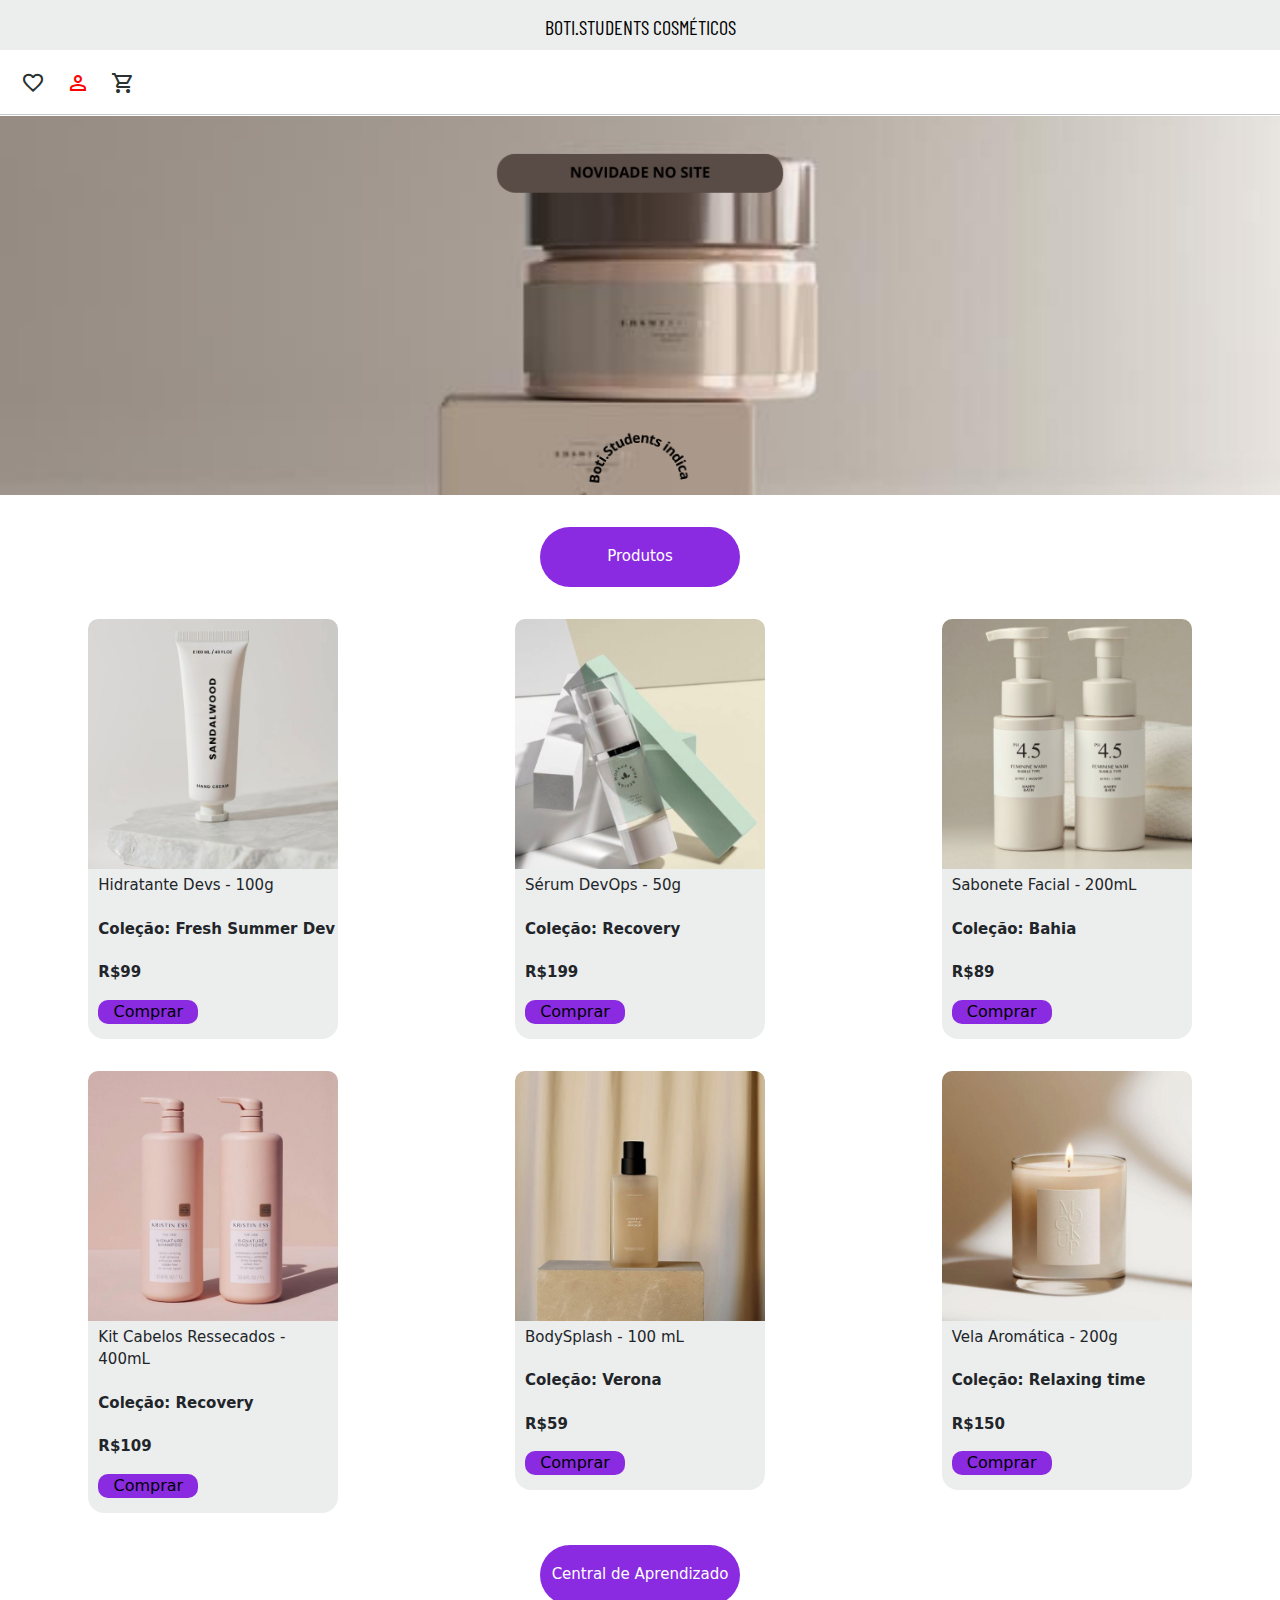
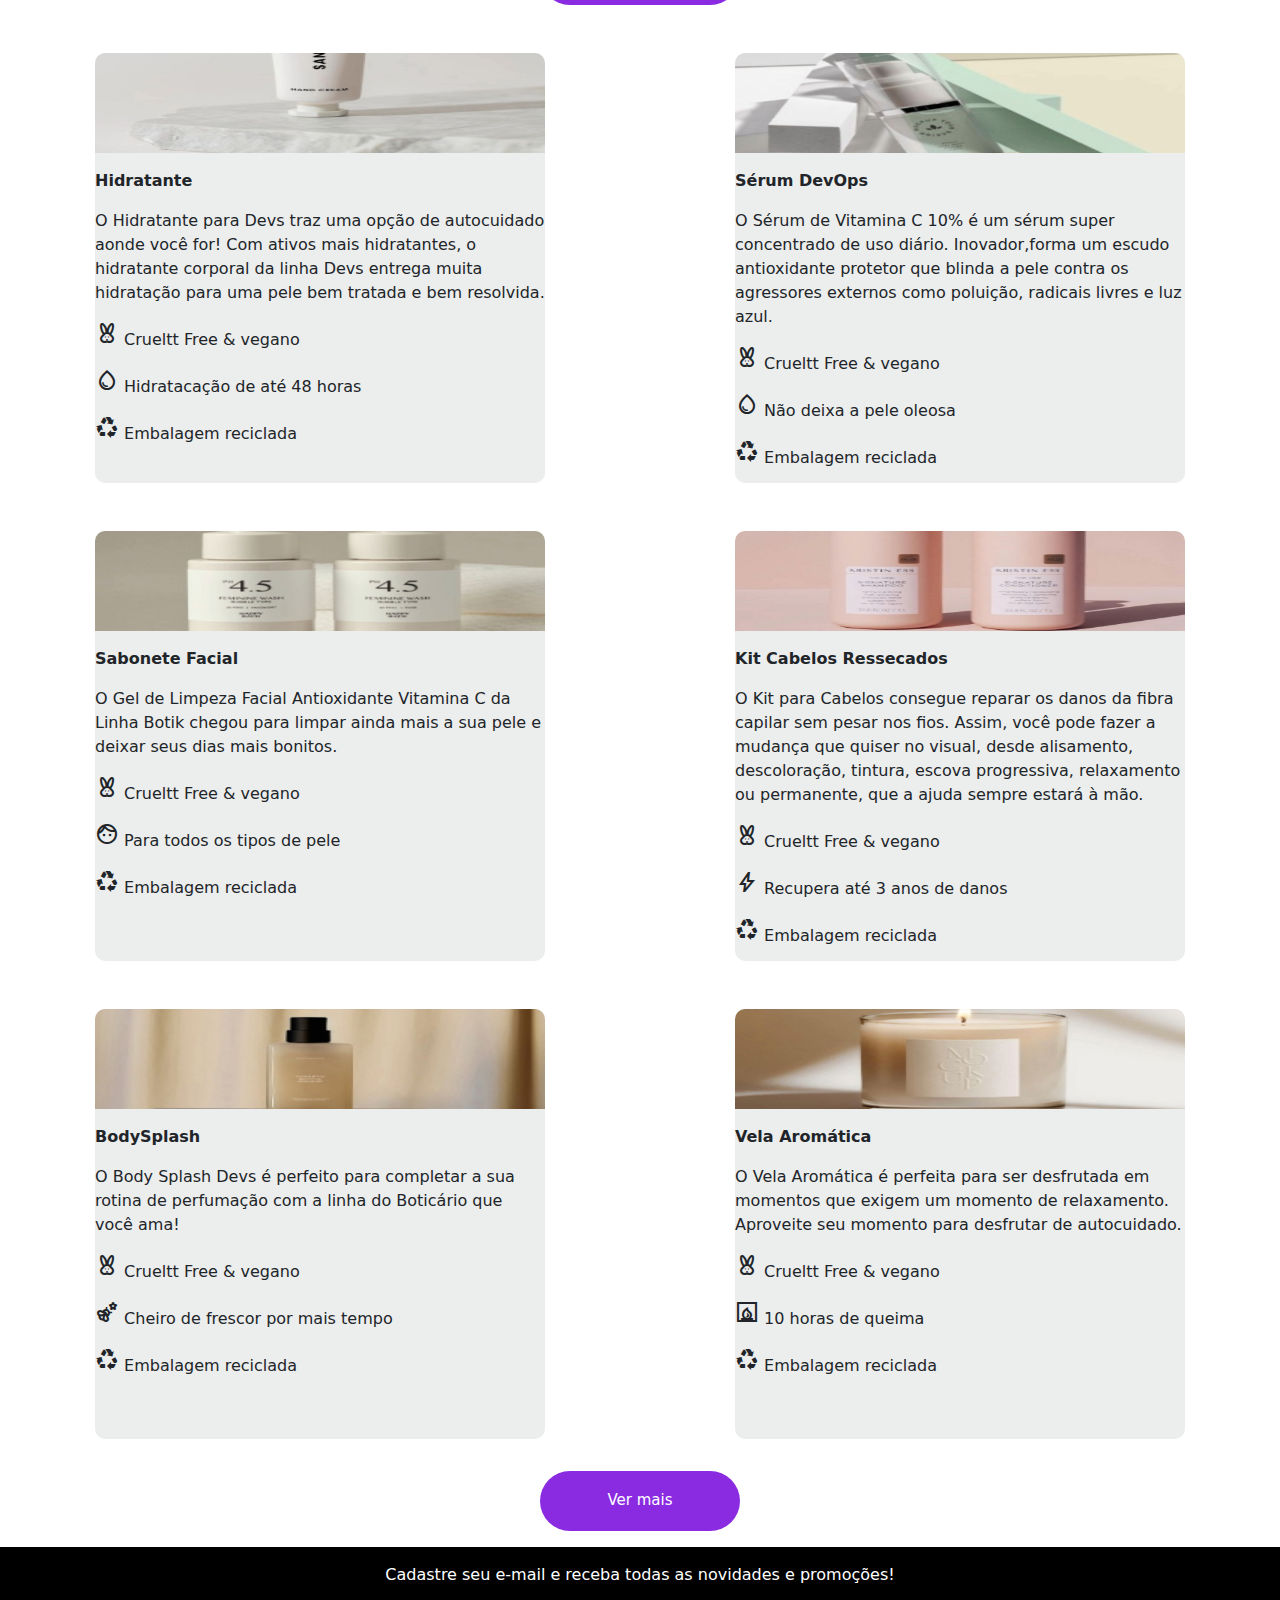
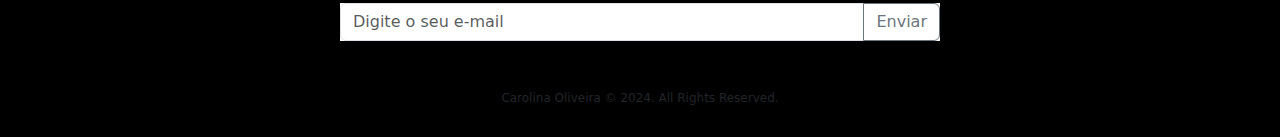
<file: index.html>
<!DOCTYPE html>
<html lang="en">

<head>
    <meta charset="UTF-8">
    <meta name="viewport" content="width=device-width, initial-scale=1.0">
    <title>Boti.Students Cosméticos</title>
    <!-- Bootstrap-->
    <link href="https://cdn.jsdelivr.net/npm/bootstrap@5.3.3/dist/css/bootstrap.min.css" rel="stylesheet"
        integrity="sha384-QWTKZyjpPEjISv5WaRU9OFeRpok6YctnYmDr5pNlyT2bRjXh0JMhjY6hW+ALEwIH" crossorigin="anonymous">
    <script src="https://cdn.jsdelivr.net/npm/bootstrap@5.3.3/dist/js/bootstrap.bundle.min.js"
        integrity="sha384-YvpcrYf0tY3lHB60NNkmXc5s9fDVZLESaAA55NDzOxhy9GkcIdslK1eN7N6jIeHz"
        crossorigin="anonymous"></script>
    <link rel="stylesheet" href="style.css">
    <!-- Icones-->
    <link rel="stylesheet"
        href="https://fonts.googleapis.com/css2?family=Material+Symbols+Outlined:opsz,wght,FILL,GRAD@20..48,100..700,0..1,-50..200" />
    <!-- fontes-->
    <link rel="preconnect" href="https://fonts.googleapis.com">
    <link rel="preconnect" href="https://fonts.gstatic.com" crossorigin>
    <link
        href="https://fonts.googleapis.com/css2?family=Barlow+Condensed:ital,wght@0,100;0,200;0,300;0,400;0,500;0,600;0,700;0,800;0,900;1,100;1,200;1,300;1,400;1,500;1,600;1,700;1,800;1,900&family=Bebas+Neue&display=swap"
        rel="stylesheet">
    <script src="js/script.js" defer type="module"></script>

</head>

<body>
    <script>
        window.onload = function() {
            alert('A validação de formulário está no ícone de user, em vermelho. Clique para testar!');
        };
        </script>   
         <header>
        <div class="nav-top">BOTI.STUDENTS COSMÉTICOS</div>
        <div class="nav-middle">
            <div class="nav-left">
                <input type="checkbox" id="menu" class="container__botao">
                <label for="menu"><span class="material-symbols-outlined icone-nav icone-hamburguer">menu</span></label>
                <ul class="lista-menu">
                    <li class="lista-menu-produto "> <a href="#produtos">Produtos</a></li>
                    <li class="lista-menu-aprenda  "> <a href="#aprennda">Aprenda</a></li>
                    <li class="lista-menu-contato "> <a href="#contato">Contato</a></li>
                </ul>

                <a href="#"><span class="material-symbols-outlined icone-nav">search</span></a>
            </div>
            <div class="nav-right">
                <a href="#produtos"><span class="material-symbols-outlined icone-nav ">favorite</span></a>
                <a href="register.html"><span class="material-symbols-outlined icone-nav icone-user ">person</span></a>
                <a href="#"><span class="material-symbols-outlined icone-nav ">shopping_cart</span></a>
            </div>
        </div>
        <hr>
    </header>
    <main>

        <!-- CARROSSEL - BOOTSTRAP-->

        <div id="hero-carousel" class="carousel slide" data-bs-ride="carousel">
            <div class="carousel-inner">
                <div class="carousel-item active">
                    <picture>
                        <source media="(max-width:600px )" srcset="assets/carrosselmobile1.png">
                        <source media="(max-width:1000px )" srcset="assets/carrosseltablet1.jpg">
                        <img src="assets/carrossel-desk.png" class="d-block w-100 img-carrossel" alt="...">
                    </picture>
                </div>
                <div class="carousel-item">
                    <picture>
                        <source media="(max-width:600px )" srcset="assets/carrosselmobile2.png">
                        <source media="(max-width:1000px )" srcset="assets/carrosseltablet2.jpg">
                        <img src="assets/carrossel-desk2.jpg" class="d-block w-100 img-carrossel" alt="...">
                    </picture>
                </div>
            </div>
        </div>

        <!-- PRODUTOS-->
        <p class="sobre-botao">Produtos</p>

        <div class="produtos">
            <div class="produtos-trio">
                <div class="produtos-container1">
                    <img class="produto-img" src="assets/produto2.jpg" alt="produto1-hidratante">
                    <p class="produto-descrição">Hidratante Devs - 100g</p>
                    <br>
                    <p class="produto-colecao">Coleção: Fresh Summer Dev</p>
                    <br>
                    <p class="produto-preco">R$99</p>
                    <br>
                    <button class="produto-botao">Comprar</button>
                </div>

                <div class="produtos-container1">
                    <img class="produto-img" src="assets/produto1.jpg" alt="produto1-serum">
                    <p class="produto-descrição">Sérum DevOps - 50g</p>
                    <br>
                    <p class="produto-colecao">Coleção: Recovery</p>
                    <br>
                    <p class="produto-preco">R$199</p>
                    <br>
                    <button class="produto-botao">Comprar</button>
                </div>

                <div class="produtos-container1">
                    <img class="produto-img" src="assets/produto3.jpg" alt="produto1-sabonete">
                    <p class="produto-descrição">Sabonete Facial - 200mL</p>
                    <br>
                    <p class="produto-colecao">Coleção: Bahia</p>
                    <br>
                    <p class="produto-preco">R$89</p>
                    <br>
                    <button class="produto-botao">Comprar</button>
                </div>
            </div>

            <div class="produtos-trio">
                <div class="produtos-container1">
                    <img class="produto-img" src="assets/produto4.jpg" alt="produto1-kitcabelo">
                    <p class="produto-descrição">Kit Cabelos Ressecados - 400mL</p>
                    <br>
                    <p class="produto-colecao">Coleção: Recovery</p>
                    <br>
                    <p class="produto-preco">R$109</p>
                    <br>
                    <button class="produto-botao">Comprar</button>
                </div>

                <div class="produtos-container1">
                    <img class="produto-img" src="assets/produto5.jpg" alt="produto1-bodySplash">
                    <p class="produto-descrição">BodySplash - 100 mL</p>
                    <br>
                    <p class="produto-colecao">Coleção: Verona</p>
                    <br>
                    <p class="produto-preco">R$59</p>
                    <br>
                    <button class="produto-botao">Comprar</button>
                </div>

                <div class="produtos-container1">
                    <img class="produto-img" src="assets/produto6.jpg" alt="produto1-velaaromatica">
                    <p class="produto-descrição">Vela Aromática - 200g</p>
                    <br>
                    <p class="produto-colecao">Coleção: Relaxing time </p>
                    <br>
                    <p class="produto-preco">R$150</p>
                    <br>
                    <button class="produto-botao">Comprar</button>
                </div>
            </div>
        </div>
        <!-- SOBRE OS PRODUTOS-->

        <p class="sobre-botao">Central de Aprendizado </p>

        <div class="sobre">

            <div class="sobre-duplas">
                <div class="sobre-container">
                    <img class="sobre-produto-img" src="assets/produto2-sobre.jpg" alt="">

                    <p class="sobre-titulo">Hidratante</p>
                    <p class="sobre-descricao">O Hidratante para Devs traz uma opção de autocuidado aonde você for! Com
                        ativos mais hidratantes, o
                        hidratante corporal da linha Devs entrega muita hidratação para uma pele bem tratada e bem
                        resolvida. </p>
                    <p class="icone-sobre"><span class="material-symbols-outlined icone-sobre ">cruelty_free</span>
                        Crueltt
                        Free &
                        vegano
                    </p>
                    <br>
                    <p class="icone-sobre"><span class="material-symbols-outlined  icone-sobre ">water_drop</span>
                        Hidratacação de até 48
                        horas</p><br>
                    <p class="icone-sobre"><span class="material-symbols-outlined  icone-sobre ">recycling</span>
                        Embalagem
                        reciclada</p>
                </div>

                <div class="sobre-container">
                    <img class="sobre-produto-img" src="assets/produto1-sobre.jpg" alt="">

                    <p class="sobre-titulo">Sérum DevOps</p>
                    <p class="sobre-descricao">O Sérum de Vitamina C 10% é um sérum super concentrado de uso diário.
                        Inovador,forma um escudo
                        antioxidante protetor que blinda a pele contra os agressores externos como poluição, radicais
                        livres
                        e
                        luz azul. </p>
                    <p class="icone-sobre"><span class="material-symbols-outlined  icone-sobre">cruelty_free</span>
                        Crueltt
                        Free &
                        vegano
                    </p><br>
                    <p class="icone-sobre"><span class="material-symbols-outlined  icone-sobre">water_drop</span> Não
                        deixa
                        a pele
                        oleosa</p><br>
                    <p class="icone-sobre"><span class="material-symbols-outlined  icone-sobre">recycling</span>
                        Embalagem
                        reciclada</p>
                </div>
            </div>

            <div class="sobre-duplas">
                <div class="sobre-container">
                    <img class="sobre-produto-img" src="assets/produto3-sobre.jpg" alt="">

                    <p class="sobre-titulo">Sabonete Facial</p>
                    <p class="sobre-descricao">
                        O Gel de Limpeza Facial Antioxidante Vitamina C da Linha Botik chegou para limpar ainda mais a
                        sua
                        pele e deixar seus dias mais bonitos. </p>
                    <p class="icone-sobre"><span class="material-symbols-outlined  icone-sobre">cruelty_free</span>
                        Crueltt
                        Free &
                        vegano
                    </p><br>
                    <p class="icone-sobre"><span class="material-symbols-outlined  icone-sobre">face</span> Para todos
                        os
                        tipos de pele
                    </p><br>
                    <p class="icone-sobre"><span class="material-symbols-outlined  icone-sobre">recycling</span>
                        Embalagem
                        reciclada</p>
                </div>

                <div class="sobre-container">
                    <img class="sobre-produto-img" src="assets/produto4-sobre.jpg" alt="">

                    <p class="sobre-titulo">Kit Cabelos Ressecados</p>
                    <p class="sobre-descricao">O Kit para Cabelos consegue reparar os danos da fibra capilar sem pesar
                        nos
                        fios. Assim, você pode
                        fazer a mudança que quiser no visual, desde alisamento, descoloração, tintura, escova
                        progressiva,
                        relaxamento ou permanente, que a ajuda sempre estará à mão. </p>
                    <p class="icone-sobre"><span class="material-symbols-outlined  icone-sobre ">cruelty_free</span>
                        Crueltt
                        Free &
                        vegano
                    </p><br>
                    <p class="icone-sobre"><span class="material-symbols-outlined  icone-sobre">bolt</span> Recupera até
                        3
                        anos de danos
                    </p><br>
                    <p class="icone-sobre"><span class="material-symbols-outlined  icone-sobre">recycling</span>
                        Embalagem
                        reciclada</p>
                </div>
            </div>

            <div class="sobre-duplas">
                <div class="sobre-container">
                    <img class="sobre-produto-img" src="assets/produto5-sobre.jpg" alt="">

                    <p class="sobre-titulo">BodySplash</p>
                    <p class="sobre-descricao">O Body Splash Devs é perfeito para completar a sua rotina de perfumação
                        com a
                        linha do Boticário
                        que você ama! </p>
                    <p class="icone-sobre"><span class="material-symbols-outlined  icone-sobre">cruelty_free</span>
                        Crueltt
                        Free &
                        vegano
                    </p><br>
                    <p class="icone-sobre"><span class="material-symbols-outlined  icone-sobre">emoji_nature</span>
                        Cheiro
                        de frescor
                        por mais tempo</p><br>
                    <p class="icone-sobre"><span class="material-symbols-outlined  icone-sobre">recycling</span>
                        Embalagem
                        reciclada</p>
                </div>

                <div class="sobre-container">
                    <img class="sobre-produto-img" src="assets/produto6-sobre.jpg" alt="">

                    <p class="sobre-titulo">Vela Aromática</p>
                    <p class="sobre-descricao">O Vela Aromática é perfeita para ser desfrutada em momentos que exigem um
                        momento de relaxamento. Aproveite seu momento para desfrutar de autocuidado.</p>
                    <p class="icone-sobre"><span class="material-symbols-outlined  icone-sobre">cruelty_free</span>
                        Crueltt
                        Free &
                        vegano
                    </p><br>
                    <p class="icone-sobre"><span class="material-symbols-outlined  icone-sobre">fireplace</span> 10
                        horas de
                        queima </p><br>
                    <p class="icone-sobre"><span class="material-symbols-outlined  icone-sobre">recycling</span>
                        Embalagem
                        reciclada</p>
                </div>

            </div>
            <p class="sobre-botao">Ver mais </p>

        </div>

        <!-- NEWSLETTER-->
    </main>
    <footer>
        <div class="news">
            <div class="news-left">
                <p class="news-titulo">Cadastre seu e-mail e receba todas as novidades e promoções!</p>
            </div>
            <div class="input-group mb-3">
                <input type="text" class="form-control" placeholder="Digite o seu e-mail"
                    aria-label="Recipient's username" aria-describedby="button-addon2">
                <button class="btn btn-outline-secondary" type="button" id="button-addon2">Enviar</button>
            </div>
            <section class="rights">
                <div>
                    
                    <p class="link-rights"> <a class="link-rights" href="https://www.linkedin.com/in/caarolinas/">Carolina Oliveira </a> ©
                        2024. All Rights Reserved. </p>
                </div>
            </section>
        </div>
    </footer>
</body>
</html>
</file>
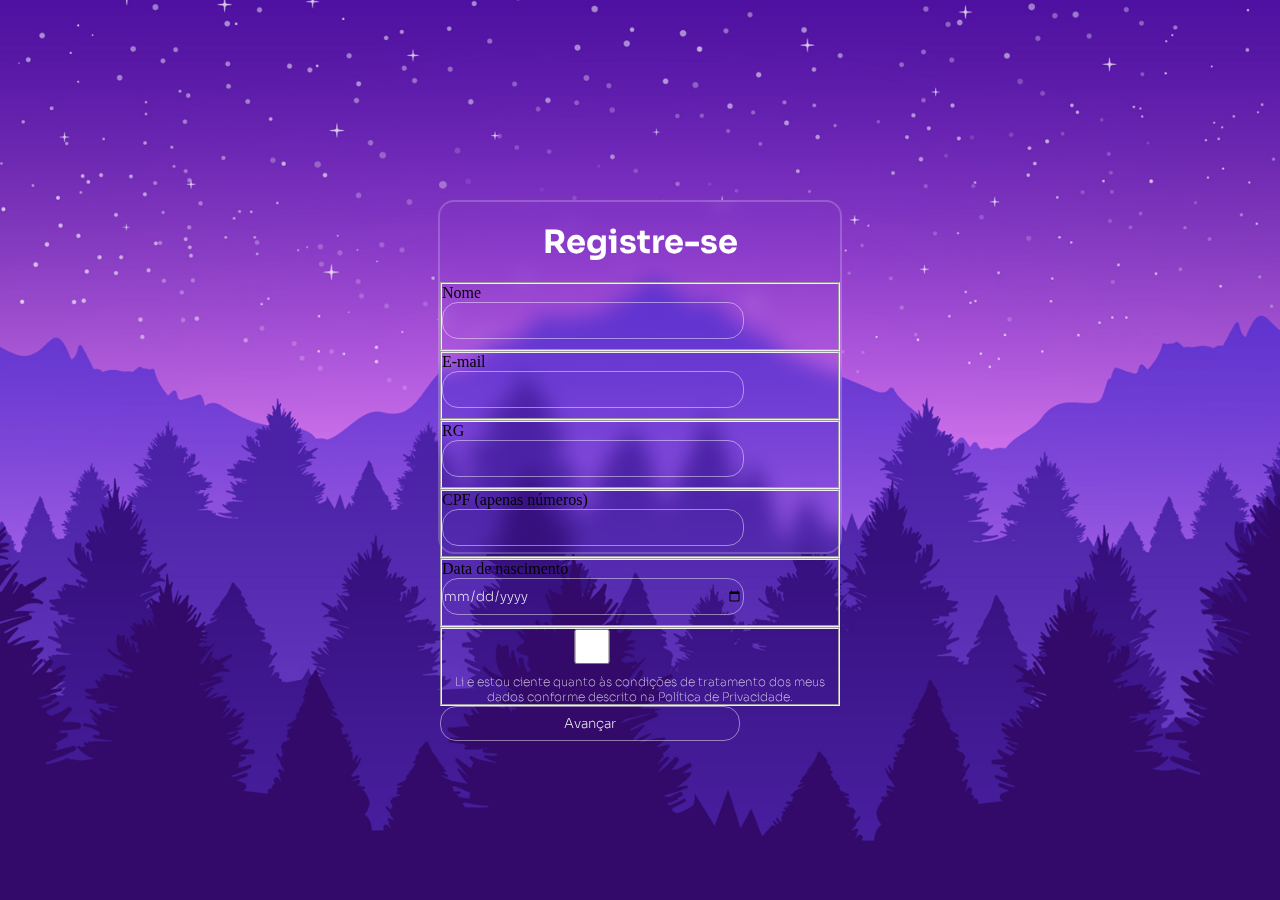
<file: register.html>
<!DOCTYPE html>
<html lang="en">
<head>
    <meta charset="UTF-8">
    <meta name="viewport" content="width=device-width, initial-scale=1.0">
    <title>Login</title>
    <link rel="stylesheet" href="style2.css">
    <script src="js/script.js" defer type="module"></script>
</head>
<body>
    <section id="container">
        <h1 class="title">Registre-se</h1>

        <form class="principal__formulario" data-formulario>
            <fieldset class="formulario__campo">
                <label class="campo__etiqueta" for="nome">Nome</label><br>
                <input name="nome" id="nome" class="campo__escrita" type="text" minlength="3" required>
                <span class="mensagem-erro"></span>
            </fieldset>

            <fieldset class="formulario__campo">
                <label class="campo__etiqueta" for="email">E-mail</label><br>
                <input name="email" id="email" class="campo__escrita" type="email" minlength="5" required/>
                <span class="mensagem-erro"></span>
            </fieldset>
            <fieldset class="formulario__campo">
                <label class="campo__etiqueta" for="rg">RG</label><br>
                <input name="rg" id="rg" class="campo__escrita campo__escrita--menor" type="text" required/>
                <span class="mensagem-erro"></span>
            </fieldset>
            <fieldset class="formulario__campo">
                <label class="campo__etiqueta" for="cpf">CPF (apenas números)</label><br>
                <input name="cpf" id="cpf" class="campo__escrita campo__escrita--menor" required type="text" minlength="11" maxlength="14" pattern="\d{3}\.?\d{3}\.?\d{3}-?\d{2}"/>
                <span class="mensagem-erro"></span>
            </fieldset>
            <fieldset class="formulario__campo">
                <label class="campo__etiqueta" for="aniversario">Data de nascimento</label><br>
                <input name="aniversario" id="aniversario" class="campo__escrita campo__escrita--menor" type="date" required/>
                <span class="mensagem-erro"></span>
            </fieldset>
            <fieldset class="formulario__termos">
                <input name="termos" class="termos__input" type="checkbox" required><br>
                <p class="termos__texto" >Li e estou ciente quanto às condições de tratamento dos meus dados conforme
                    descrito na Política
                    de
                    Privacidade.</p>
                <span class="mensagem-erro"></span>
            </fieldset>

            <div>
                <input value="Avançar" class="formulario__botao" id="enviar" type="submit" data-botao-enviar>
                <span class="mensagem-erro"></span>
            </div>
        </form>




    </section>
    
</body>
</html>
</file>
<file: style.css>
* {
    margin: 0%;
    padding: 0;
    background-color: white;
}

:root {
    --font-nav-top--: "Barlow Condensed", sans-serif;
    --color-black--: #000000;
    --color-dark-gray--: rgb(42, 49, 49);
    --color-dark-gray-transparent--: rgba(164, 172, 172, 0.212);
    --font-frete-gratis--: "Bebas Neue", sans-serif;
    --color-purplehover--: rgba(129, 72, 134, 0.918);
    --color-purple--: blueviolet;
}

.nav-top {
    font-family: var(--font-nav-top--);
    color: var(--color-black--);
    padding-top: 12px;
    font-size: 20px;
    text-align: center;
    padding-bottom: 0.5rem;
    background-color: var(--color-dark-gray-transparent--);
}

.nav-middle {
    display: flex;
    justify-content: space-between;
    height: 3rem;
    padding-top: 1.3rem;
    margin-left: 0.8rem;
    margin-right: 0.8rem;
    color: var(--color-dark-gray--);
    position: relative;

}

.icone-nav {
    padding-left: 0.5rem;
    padding-right: 0.5rem;
    text-decoration: none;
    color: var(--color-dark-gray--);
}

.icon-menu {
    background-color: var(--color-dark-gray-transparent--);
    border-radius: 0.2rem;
}

.lista-menu {
    display: none;
    position: absolute;
    top: 100%;
    left: 0;

    list-style-type: none;
    z-index: 1;
}

.container__botao:checked~.lista-menu {
    display: block;
}

.lista-menu-produto,
.lista-menu-aprenda,
.lista-menu-contato {
    padding: 1rem;
    left: -10px;
    text-decoration: none;

}

.container__botao {
    display: none;
}

/* CARROSSEL */
#hero-carousel {
    margin-top: -15px;

}

/* PRODUTOS*/
.produtos-container1 {
    max-width: 250px;
    margin: auto;
    margin-top: 2rem;
    border-radius: 1rem;
    background-color: var(--color-dark-gray-transparent--);
}

.produto-img {
    width: 100%;
    border-radius: 10px 10px 0px 0px;
}

.produto-descrição,
.produto-colecao,
.produto-preco {
    display: inline-block;
    background-color: transparent;
    font-size: 15px;
    padding-left: 10px;
    padding-top: 5px;
}

.produto-colecao,
.produto-preco {
    font-weight: 600;
}

.produto-botao {
    margin-left: 10px;
    border-radius: 10px;
    width: 100px;
    background-color: var(--color-purple--);
    border: none;
    margin-bottom: 15px;
}

.produto-botao:hover {
    background-color: var(--color-purplehover--);
}

/* SOBRE - PRODUTOS */

.sobre-botao {
    height: 60px;
    width: 200px;
    border-radius: 2rem;
    background-color: blueviolet;
    color: white;
    border: none;
    margin: auto;
    font-size: 15px;
    margin-top: 2rem;
    padding-top: 18px;
    text-align: center;

}

.sobre-botao:hover {
    cursor: pointer;
}

.sobre-botao:hover {
    background-color: var(--color-purplehover--);
}

.sobre-container {
    width: 90%;
    margin: auto;
    margin-top: 3rem;
    background-color: var(--color-dark-gray-transparent--);
    border-radius: 10px;
}

.sobre-duplas,
.sobre {
    display: flex;
    flex-direction: column;

}

.sobre-produto-img {
    width: 100%;
    height: 100px;
    border-radius: 10px 10px 0px 0px;
    ;
}

.sobre-titulo,
.sobre-descricao,
.icone-sobre {
    display: inline-block;
    background-color: transparent;
}
.icone-user{
    color: red;
}
.sobre-titulo {
    margin-top: 1rem;
    font-weight: bold;
}

/*NEWSLETTER */

.news{
    height:190px;
    background-color: #000000;
    flex-direction: column;
    width: 100%;
    padding-left: 1rem;
    padding-right: 1rem;
    padding-top: 1rem;
    margin-top: 1rem;
}
.news-titulo {
    background-color: #000000;
    color: white;
    text-align: center;
}
.input-group{
    max-width: 600px;
    margin: auto;
}





/*  RIGHTS */

.rights{
    background-color:#000000;
    color: var(--branco);
    font-family: var(--font-principal);
    height: 80px;
    font-size: 12px ;
    text-align: center;
    padding-top: 2rem;

}
.link-rights{
    text-decoration: none;
    color: var(--amarelo);
    background-color: #000000;
}
.link-rights:hover{
    color: var(--branco);
}


@media only screen and (min-width: 720px) and (max-width:2000px) {
    .nav-left {
        display: none;
    }

    .img-carrossel {
        max-height: 700px;
        position: relative;
    }

    .produto {
        display: flex;
        flex-direction: column;

    }

    /* PRODUTOS */
    .produtos-trio {
        display: flex;
        flex-direction: row;

    }

    .produtos-container1 {
        max-width: 250px;
        margin: auto;
        margin-top: 2rem;
        border-radius: 1rem;
        background-color: var(--color-dark-gray-transparent--);
    }

    .produto-img {
        width: 100%;
        border-radius: 10px 10px 0px 0px;
    }

/* SOBRE PRODUTOS*/
    .sobre-duplas {
        display: flex;
        flex-direction: row;
    }

    .sobre-container {
        max-width: 450px;
        height: 430px;
    }


/* NEWSLETTER */ 


}
</file>
<file: style2.css>
@import url('https://fonts.googleapis.com/css2?family=Sora:wght@200;400&display=swap');
*{
    margin: 0;
    padding: 0;

}

body{
    background-image: url(assets/background.jpg);
    background-size: cover;
    background-repeat: no-repeat;
    background-attachment: fixed;
    background-position: center;
}

#container{
    height: 350px;
    width: 400px;

    margin: auto;
    margin-top: 200px;
    backdrop-filter: blur(10px);
    border-radius: 1rem;
    border: 2px solid rgba(255, 255, 255, .2) ;
}

.title{
    color: white;
    font-family: 'Sora', sans-serif;
    text-align: center;
    padding-top: 20px;
    padding-bottom: 20px;
}

.container-login{
    text-align: center;
}

input{
    height: 35px;
    width: 300px;
    backdrop-filter: blur(10px);
    border: 0.5px solid rgba(255, 255, 255, 0.455);
    border-radius: 1rem;
    margin-bottom: 10px;
    color: white;
    background-color: transparent;
    font-family: 'Sora', sans-serif;
    font-weight: 200;
    

    
    
}
textarea:focus, input:focus, select:focus {
    box-shadow: 0 0 0 0;
   
    outline: 0;
} 

input::placeholder{
    color: white;
}


.input1{
    background-image: url(assets/user-solid-24.png);
    background-repeat: no-repeat;
    background-position: calc(100% - 10px) center;
    padding-right: 30px;
}
.input2{
    background-image: url(assets/lock-alt-solid-24.png);
    background-repeat: no-repeat;
    background-position: calc(100% - 10px) center;
    padding-right: 30px;
    
}
.checkbox{
    height: 15px;
    width: 15px;
    margin-left: 30px;

}
.container-remember{
    display: flex;
    color: white;
    font-family: 'Sora', sans-serif;
    font-size: 12px;
    font-weight: lighter;
    margin-top: 10px;
    margin-bottom: 10px;
}
.forgot{
    position: absolute;
    left: 210px;
    padding-right: 30px;
    color: white;
    text-decoration: none;
}
.submit{   
    width: 100%;
    text-align: center;
    display: box;
}
p, a{
    color: white;
    font-family: 'Sora', sans-serif;
    font-size: 12px;
    font-weight: lighter;
    text-decoration: none;
    text-align: center;

}

a{
  font-weight: normal;  
}

.container-submit{
    text-align: center;
    margin-bottom: 10px;
    padding: 3%;
}

.submit:hover {
    background-color: white;
    color: black;
    font-weight: bold;
}
</file>
